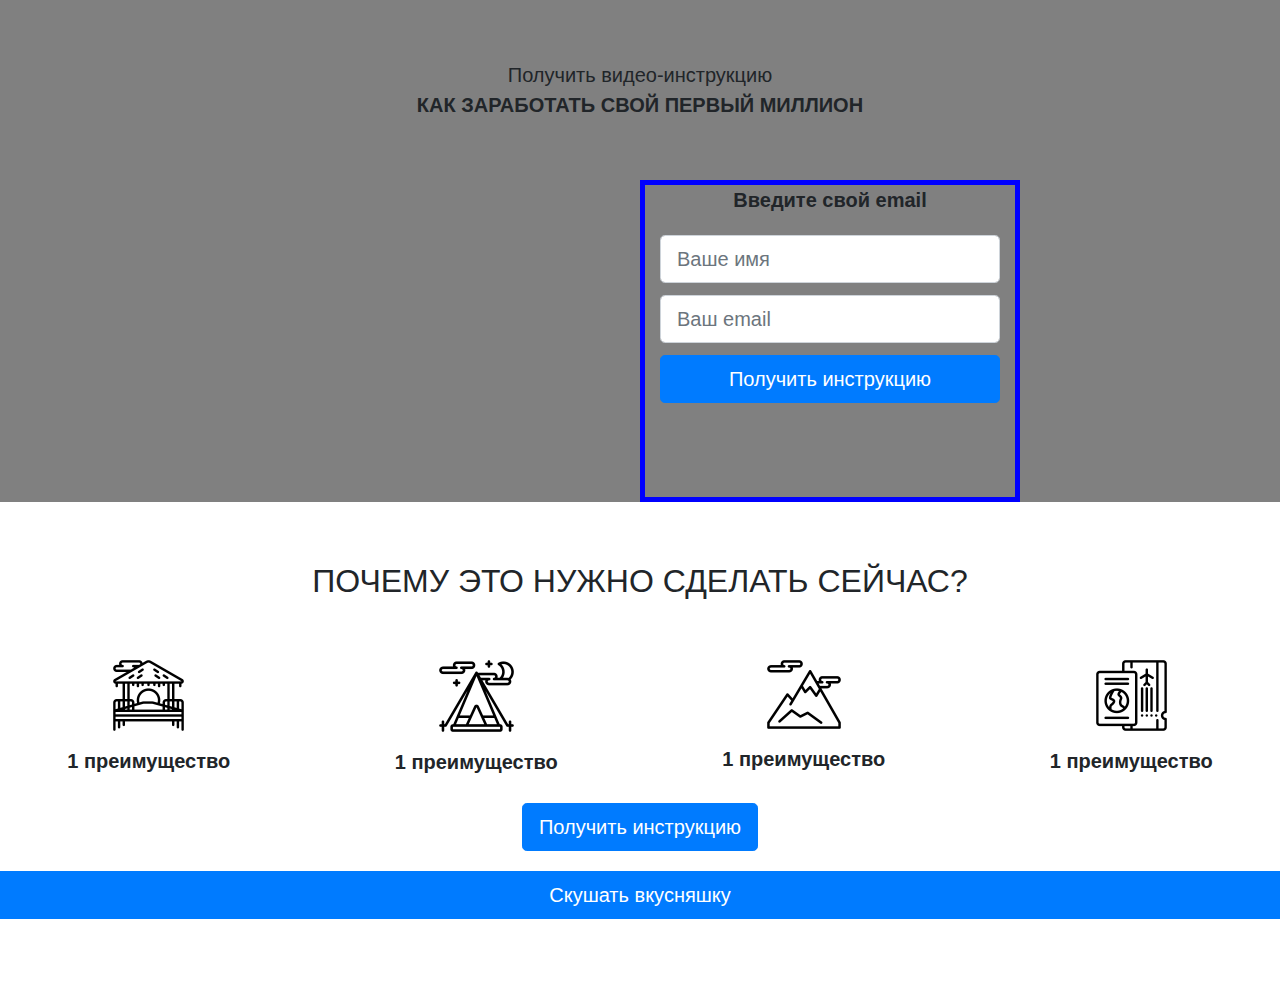
<file: Lesson_12/index.html>
<!DOCTYPE html>
<html lang="en">
<head>
	<meta charset="UTF-8">
	<title>Мой второй первый сайт</title>
	<link rel="stylesheet" href="css/bootstrap.css">
	<meta name="viewport" content="width=device-width, initial-scale=1, shrink-to-fit=no">
	<link rel="stylesheet" href="css/style.css">
</head>
<body>
	 <div class="section">
	 	<div class="container">
	 		<!-- Первый row Header-->
	 		<div class="row">
	 			<div class="col-lg-6 offset-lg-3">
	 				<h1 class="header text-center">
	 					<span>Получить видео-инструкцию</span>
	 					<strong class="text-uppercase">Как заработать свой первый миллион </strong>
	 				</h1>
	 			</div>
	 		</div>
	 		<!-- Второй row video-->
	 		<div class="row">
	 			<div class="col-lg-6 offdet-lg-1">
	 				<div class="video">
	 					<iframe width="100%" height="315" src="https://www.youtube.com/embed/ayVLjyWqMCs?rel=0" frameborder="0" allow="autoplay; encrypted-media" allowfullscreen></iframe>
	 				</div>
	 			</div>
	 			<div class="col-lg-4">
	 				<div class="form-header ">
	 					<p class="form-holder text-center">Введите свой email</p>
	 					<form action="#">

	 						<div class="input-group input-group-lg from">  
	 						<input type="text" class="form-control"  aria-describedby="inputGroup-sizing-lg" placeholder="Ваше имя"> </div> 

	 						<div class="input-group input-group-lg from">   
 							<input type="text" class="form-control"  aria-describedby="inputGroup-sizing-lf" placeholder="Ваш email"> </div>
 						</form>
	 					
	 				</div>
	 				<button class="btn btn-primary btn-lg btn-block">Получить инструкцию</button>
	 			</div>
	 		</div>	
	 	</div>
	 </div>
	 <div class="section-two">
	 	<div class="row">
	 		<div class="col-lg-12">
	 			<h2 class="section-holder text-uppercase text-center">Почему это нужно сделать сейчас?</h2>
	 		</div>
	 	</div>
	 	<div class="row text-center">
	 		<div class="col-lg-3">
	 			<div class="feature-box">
	 				<img src="imgg/01.png" alt="">
	 				<p>1 преимущество</p>
	 			</div>
	 		</div>
	 		<div class="col-lg-3">
	 			<div class="feature-box">
	 				<img src="imgg/02.png" alt="">
	 				<p>1 преимущество</p>
	 			</div>
	 		</div>
	 		<div class="col-lg-3">
	 			<div class="feature-box">
	 				<img src="imgg/03.png" alt="">
	 				<p>1 преимущество</p>
	 			</div>
	 		</div>
	 		<div class="col-lg-3">
	 			<div class="feature-box">
	 				<img src="imgg/04.png" alt="">
	 				<p>1 преимущество</p>
	 			</div>

	 		</div>
	 		<button class="btn btn-primary btn-lg btn-center">Получить инструкцию</button>
	 		<button class="btn btn-primary btn-lg btn-block">Скушать вкусняшку</button>
	 	</div>
	 </div>
</body>
</html>
</file>
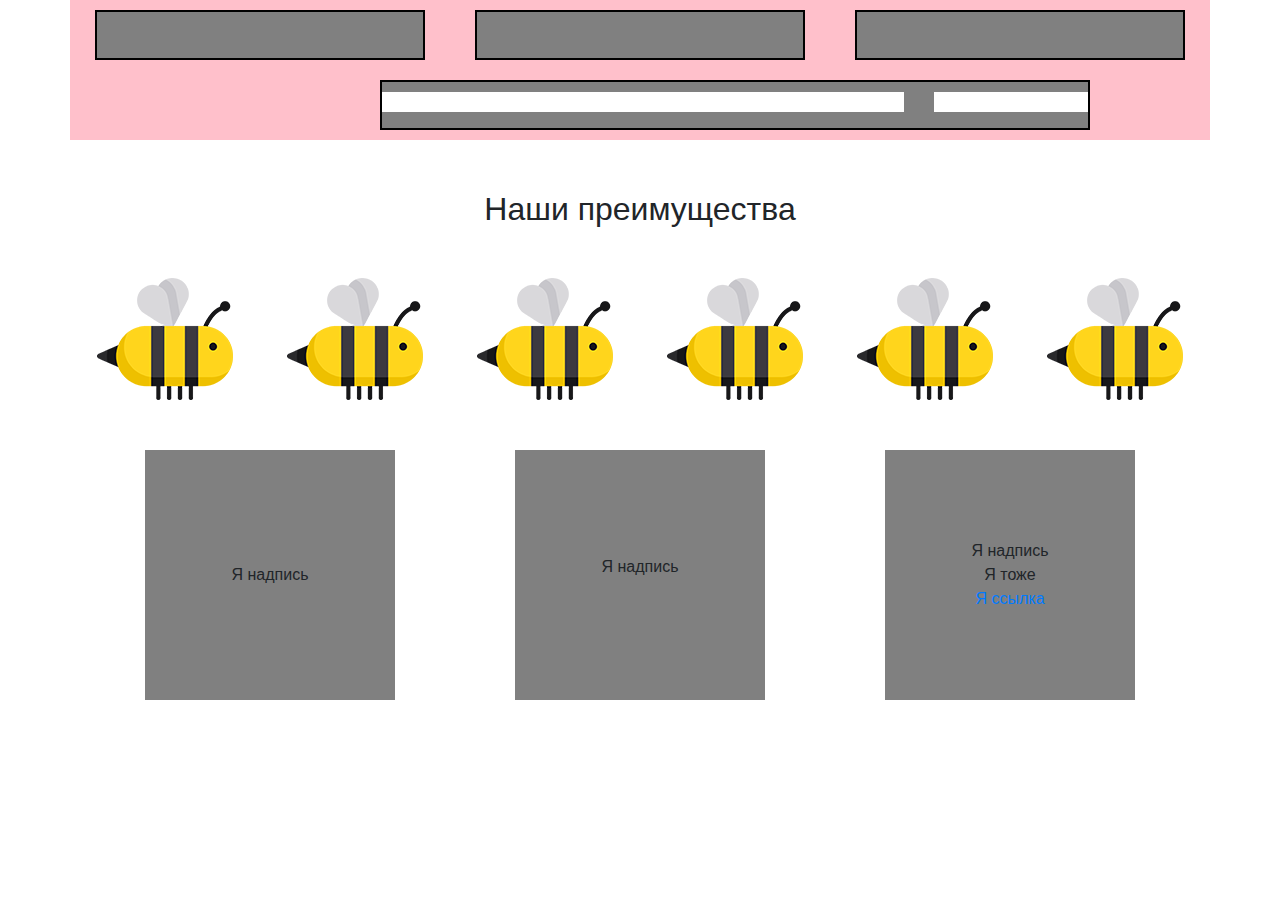
<file: Lesson_12/bee/bee.html>
<!DOCTYPE html>
<html lang="en">
<head>
	<meta charset="UTF-8">
	<title>Document</title>
	<link rel="stylesheet" href="css/bootstrap.css">
	<link rel="stylesheet" href="css/bee.css">
	  <meta name="viewport" content="width=device-width, initial-scale=1, shrink-to-fit=no">

</head>
<body>
	<div class="container">
	  <div class="row lines">
			 	<div class="col-lg-4 col-md-12 flex-item">
					<div class="boxss"></div>
				</div>
				<div class="col-lg-4 col-md-12 flex-item">
					<div class="boxss"></div>
				</div>
				<div class="col-lg-4 col-md-12 flex-item">
					<div class="boxss"></div>
				</div> 
			 	<div class="col-lg-8 col-md-12 offset-lg-2">
					<div class="boxss">
						<div class="row">
							<div class="col-lg-9">
								<div class="mini"></div>
							</div>
							<div class="col-lg-3">
								<div class="mini"></div>
							</div>
						</div>
					</div>
					</div>  
				</div>
				<div class="section">
					<h2 class="header">Наши преимущества</h2>
					<div class="row bee">
						<div class="col-md-6 col-lg-4 col-xl-2"><img src="img/001-bee.png" alt=""></div>
						<div class="col-md-6 col-lg-4 col-xl-2"><img src="img/001-bee.png" alt=""></div>
						<div class="col-md-6 col-lg-4 col-xl-2"><img src="img/001-bee.png" alt=""></div>
						<div class="col-md-6 col-lg-4 col-xl-2"><img src="img/001-bee.png" alt=""></div>
						<div class="col-md-6 col-lg-4 col-xl-2"><img src="img/001-bee.png" alt=""></div>
						<div class="col-md-6 col-lg-4 col-xl-2"><img src="img/001-bee.png" alt=""></div>
					</div>
				</div>
			<div class="container-flex">
				<div class="box">
					<span>Я надпись</span> <br>
					
				</div>
				<div class="box">
					<p>Я надпись</p> <br>
					
				</div>
				<div class="box">
					<span> Я надпись <br> Я тоже <br> <a href="#">Я ссылка</a></span>
				
				</div>
			</div>

			</div>	
	
</body>
</html>
</file>
<file: Lesson_12/css/style.css>
.header {
	font-size: 20px;
	line-height:  1.5;
	margin: 60px auto;
}
.header span {
	display: block;
}
.container {
	/*border: 2px solid red;*/
}
.col-lg-6 {
	/*border: 2px solid red;*/
}
.col-lg-4 {
		border: 5px solid blue;
}
.form-holder {
	font-size: 20px;
	font-weight: 900;
	text-align: center;
	margin-bottom: 20px;
}

.btn {
	margin: 10px auto;
}
.input-group{
	margin-bottom: 12px;
	/*border: 2px solid red;*/
}
.section {
	background-color: gray;
}
.section-two {
	margin: 60px auto;
	font-size: 20px;
	font-weight: 900;
}
.section-holder {
	margin-bottom: 60px;
}
.feature-box p {
	margin-top: 15px;

}
</file>
<file: Lesson_12/bee/css/bee.css>
.row {
	display: -webkit-flex;
	display: -moz-flex;
	display: -ms-flex;
	display: -o-flex;
	display: flex;
	jc
}
.lines {
	display: -webkit-flex;
	display: -moz-flex;
	display: -ms-flex;
	display: -o-flex;
	display: flex;
	justify-content: center;
	background-color: pink;
}
.mini {
	height: 20px;
	background-color: #fff;
}
.flex-item {
	h50px
}
.boxss {
	padding-top: 10px;
	padding-bottom: 10px;
	background-color: grey;
	margin: 10px;
	border: 2px solid black;
	height: 50px;
}
.header {
	text-align: center;
	margin: 50px 50px;
}
 .bee {
	text-align: center;
}
.container-flex {
	display: flex;
	justify-content: space-around;
	display: flex;
	margin-top: 50px;
}
.box {
	display: flex;
	height: 250px;
	width: 250px;
	justify-content: center;
	align-items: center;
	background-color: gray;
	text-align: center;
}
span {
	display: block;
}
</file>
